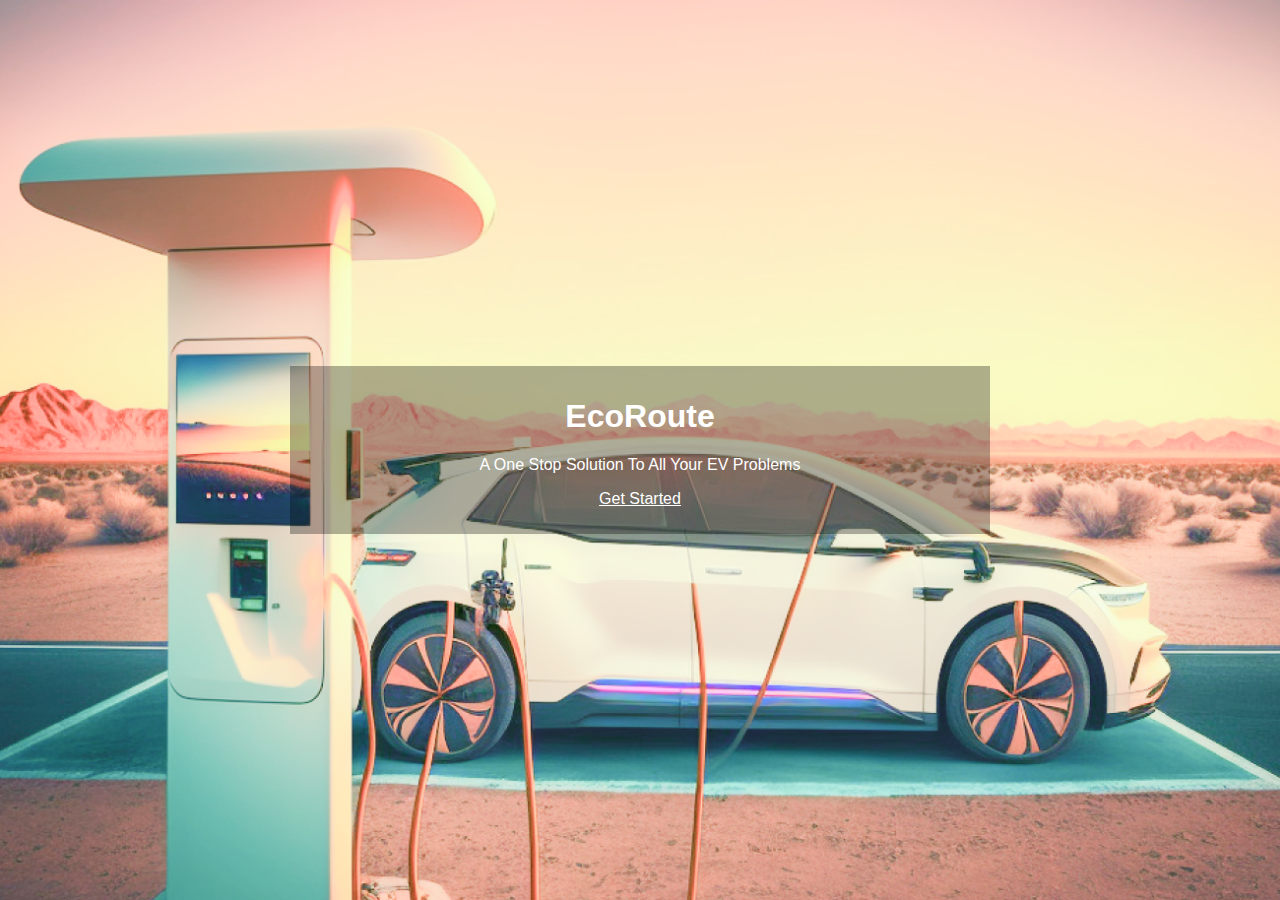
<file: index.html>
<!DOCTYPE html>
<html>
<head>
    <meta name="viewport" content="width=device-width, initial-scale=1">
    <link rel="stylesheet" href="style.css">
   <link href="https://cdn.jsdelivr.net/npm/bootstrap@5.0.2/dist/css/bootstrap.min.css" rel="stylesheet" integrity="sha384-EVSTQN3/azprG1Anm3QDgpJLIm9Nao0Yz1ztcQTwFspd3yD65VohhpuuCOmLASjC" crossorigin="anonymous">
      <title>Home Page</title>



    <style type="text/css">
    	/* Links */
a,
a:focus,
a:hover {
  color: #fff;
}

/*
 * Base structure
 */

html,
body {
  height: 100%;
  background-color: #333;
  background-image:url('./images/bg.png');
  background-size:cover;
  background-position:center center;
}
body {
  color: #fff;
  text-align: center;
}

/* Extra markup and styles for table-esque vertical and horizontal centering */
.site-wrapper {
  display: table;
  width: 100%;
  height: 100%; /* For at least Firefox */
  min-height: 100%;
}
.site-wrapper-inner {
  display: table-cell;
  vertical-align: top;
}
.cover-container {
  margin-right: auto;
  margin-left: auto;
}

/* Padding for spacing */
.inner {
  padding: 30px;
}


/*
 * Cover
 */

.cover {
  padding: 10px 20px;
  background:rgba(0,0,0,0.3);
}
.cover .btn-lg {
  padding: 10px 20px;
  font-weight: bold;
}



/*
 * Affix and center
 */

@media (min-width: 768px) {

  /* Start the vertical centering */
  .site-wrapper-inner {
    vertical-align: middle;
  }
  /* Handle the widths */
  .cover-container {
    width: 100%; /* Must be percentage or pixels for horizontal alignment */
  }
}

@media (min-width: 992px) {
  .cover-container {
    width: 700px;
  }
}
    </style>
</head>
<body>
<div class="site-wrapper">
      <div class="site-wrapper-inner">
        <div class="cover-container">

          <div class="inner cover">
            <h1 class="cover-heading">EcoRoute</h1>
            <p class="lead">A One Stop Solution To All Your EV Problems</p>
            <p class="lead">
            	    <a href="start.html" class="btn btn-danger">Get Started</a>


            </p>
          </div>
        </div>
      </div>
</div>


</body>
</html>
</file>
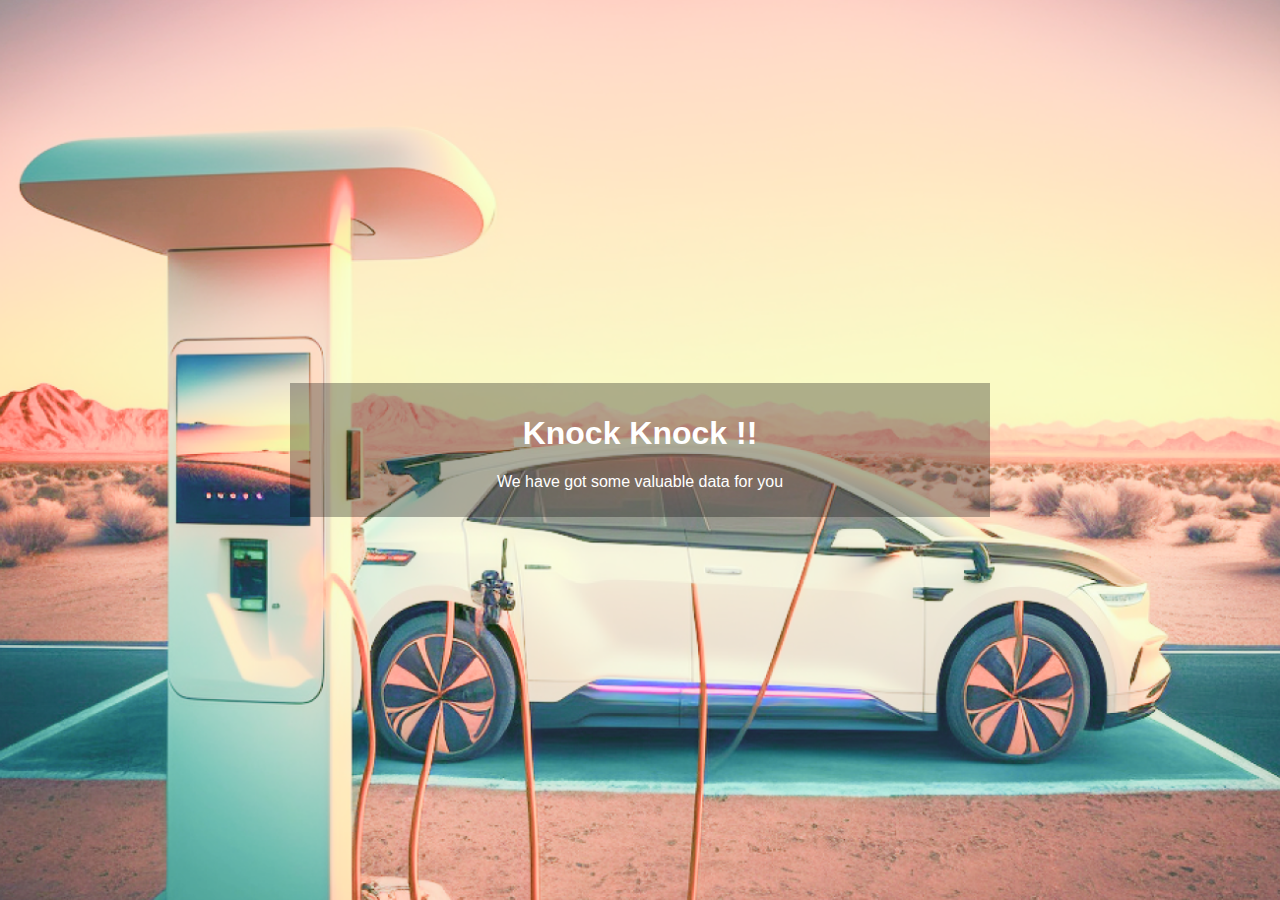
<file: dashboard.html>
<!DOCTYPE html>
<html>
<head>
    <meta name="viewport" content="width=device-width, initial-scale=1">
    <link rel="stylesheet" href="style.css">
   <link href="https://cdn.jsdelivr.net/npm/bootstrap@5.0.2/dist/css/bootstrap.min.css" rel="stylesheet" integrity="sha384-EVSTQN3/azprG1Anm3QDgpJLIm9Nao0Yz1ztcQTwFspd3yD65VohhpuuCOmLASjC" crossorigin="anonymous">
     <link rel="stylesheet" href="https://cdnjs.cloudflare.com/ajax/libs/font-awesome/5.3.0/css/all.min.css" integrity="sha512-UJqci0ZyYcQ0AOJkcIkUCxLS2L6eNcOr7ZiypuInvEhO9uqIDi349MEFrqBzoy1QlfcjfURHl+WTMjEdWcv67A==" crossorigin="anonymous" referrerpolicy="no-referrer" />
      <title>Dashboard</title>



    <style type="text/css">
      /* Links */
a,
a:focus,
a:hover {
  color: #fff;
}

/*
 * Base structure
 */

html,
body {
  height: 100%;
  background-color: #333;
  background-image:url('./images/bg.png');
  background-size:cover;
  background-position:center center;
}
body {
  color: #fff;
  text-align: center;
}

/* Extra markup and styles for table-esque vertical and horizontal centering */
.site-wrapper {
  display: table;
  width: 100%;
  height: 100%; /* For at least Firefox */
  min-height: 100%;
}
.site-wrapper-inner {
  display: table-cell;
  vertical-align: top;
}
.cover-container {
  margin-right: auto;
  margin-left: auto;
}

/* Padding for spacing */
.inner {
  padding: 30px;
}


/*
 * Cover
 */

.cover {
  padding: 10px 20px;
  background:rgba(0,0,0,0.3);
}
.cover .btn-lg {
  padding: 10px 20px;
  font-weight: bold;
}



/*
 * Affix and center
 */

@media (min-width: 768px) {

  /* Start the vertical centering */
  .site-wrapper-inner {
    vertical-align: middle;
  }
  /* Handle the widths */
  .cover-container {
    width: 100%; /* Must be percentage or pixels for horizontal alignment */
  }
}

@media (min-width: 992px) {
  .cover-container {
    width: 700px;
  }
}

i{
  font-size: 3rem;
}
    </style>
</head>
<body>
<div class="site-wrapper">
      <div class="site-wrapper-inner">
        <div class="cover-container">

          <div class="inner cover">
                            <a href="start.html" class="previous round"><i class="fas fa-arrow-alt-circle-left"></i></a>

            <h1 class="cover-heading">Knock Knock !!</h1>
            <p class="lead">We have got some valuable data for you</p>
            <p class="lead">
<!--                   <a href="start.html" class="btn btn-danger">Get Started</a>
 -->

            </p>
          </div>
        </div>
      </div>
</div>


</body>
</html>
</file>
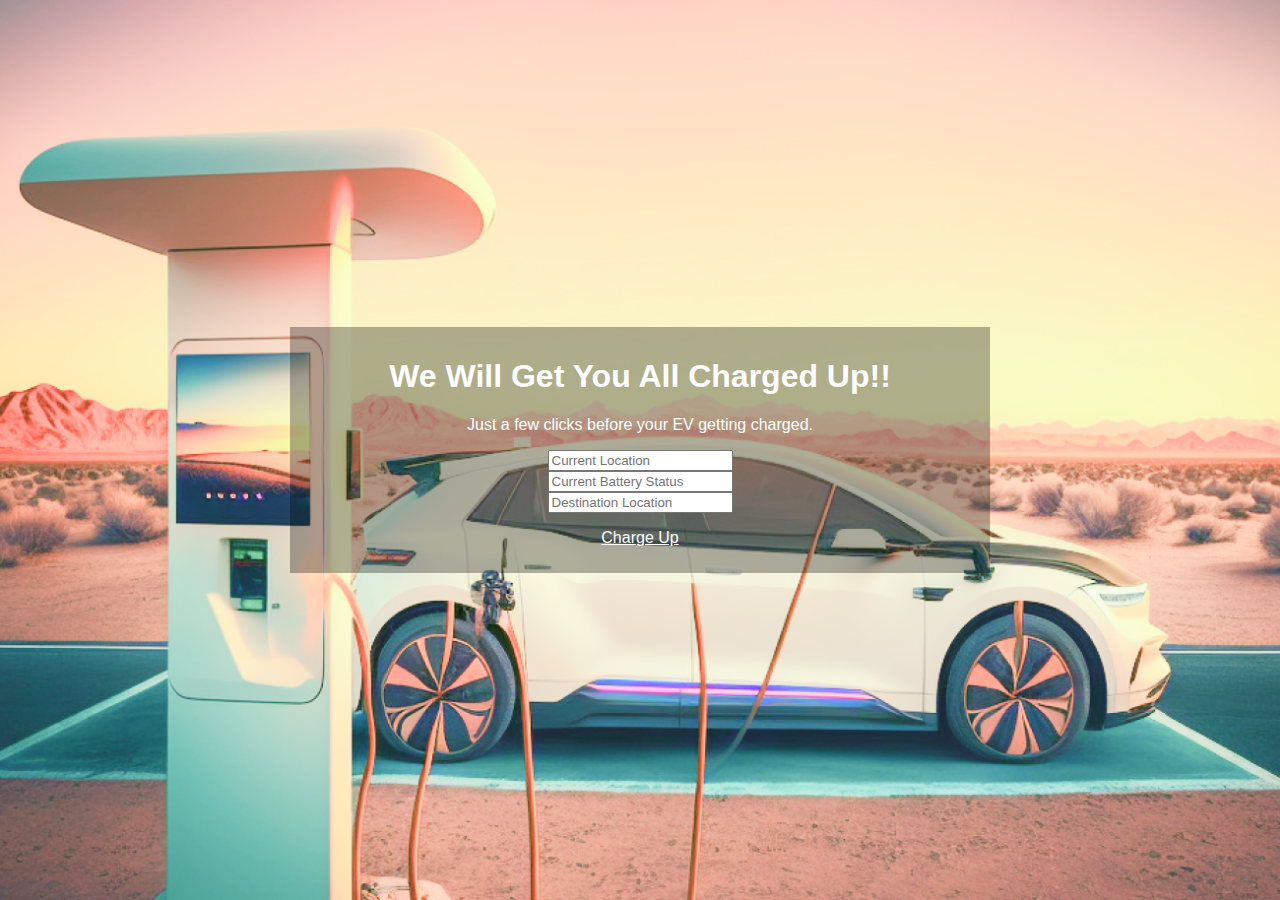
<file: evstations.html>
<!DOCTYPE html>
<html>
<head>
    <meta name="viewport" content="width=device-width, initial-scale=1">
    <link rel="stylesheet" href="style.css">
     <link href="https://cdn.jsdelivr.net/npm/bootstrap@5.0.2/dist/css/bootstrap.min.css" rel="stylesheet" integrity="sha384-EVSTQN3/azprG1Anm3QDgpJLIm9Nao0Yz1ztcQTwFspd3yD65VohhpuuCOmLASjC" crossorigin="anonymous">
   <title>Ev Stations</title>

    <link rel="stylesheet" href="https://cdnjs.cloudflare.com/ajax/libs/font-awesome/5.3.0/css/all.min.css" integrity="sha512-UJqci0ZyYcQ0AOJkcIkUCxLS2L6eNcOr7ZiypuInvEhO9uqIDi349MEFrqBzoy1QlfcjfURHl+WTMjEdWcv67A==" crossorigin="anonymous" referrerpolicy="no-referrer" />


    <style type="text/css">
    	/* Links */
a,
a:focus,
a:hover {
  color: #fff;
}

/*
 * Base structure
 */

html,
body {
  height: 100%;
  background-color: #333;
  background-image:url('./images/bg.png');
  background-size:cover;
  background-position:center center;
}
body {
  color: #fff;
  text-align: center;
}

/* Extra markup and styles for table-esque vertical and horizontal centering */
.site-wrapper {
  display: table;
  width: 100%;
  height: 100%; /* For at least Firefox */
  min-height: 100%;
}
.site-wrapper-inner {
  display: table-cell;
  vertical-align: top;
}
.cover-container {
  margin-right: auto;
  margin-left: auto;
}

/* Padding for spacing */
.inner {
  padding: 30px;
}


/*
 * Cover
 */

.cover {
  padding: 10px 20px;
  background:rgba(0,0,0,0.3);
}
.cover .btn-lg {
  padding: 10px 20px;
  font-weight: bold;
}



/*
 * Affix and center
 */

@media (min-width: 768px) {

  /* Start the vertical centering */
  .site-wrapper-inner {
    vertical-align: middle;
  }
  /* Handle the widths */
  .cover-container {
    width: 100%; /* Must be percentage or pixels for horizontal alignment */
  }
}

@media (min-width: 992px) {
  .cover-container {
    width: 700px;
  }
}

i{
  font-size: 3rem;
}
    </style>
</head>
<body>
<div class="site-wrapper">

      <div class="site-wrapper-inner">
        <div class="cover-container">

          <div class="inner cover">
                <a href="start.html" class="previous round"><i class="fas fa-arrow-alt-circle-left"></i></a>

            <h1 class="cover-heading">We Will Get You All Charged Up!!</h1>
            <p class="lead">Just a few clicks before your EV getting charged.</p>

            <form>
  <div class="row mb-3">
    <div class="col">
      <input type="text" class="form-control" placeholder="Current Location">
    </div>
    <div class="col">
      <input type="text" class="form-control" placeholder="Current Battery Status">
    </div>
  </div>
   <div class="row mb-3">
    <div class="col-6">
      <input type="text" class="form-control" placeholder="Destination Location">
    </div>
  </div>
</form>
            <p class="lead">
            	    <a href="start.html" class="btn btn-danger">Charge Up</a>


            </p>
          </div>
        </div>
      </div>
</div>


</body>
</html>
</file>
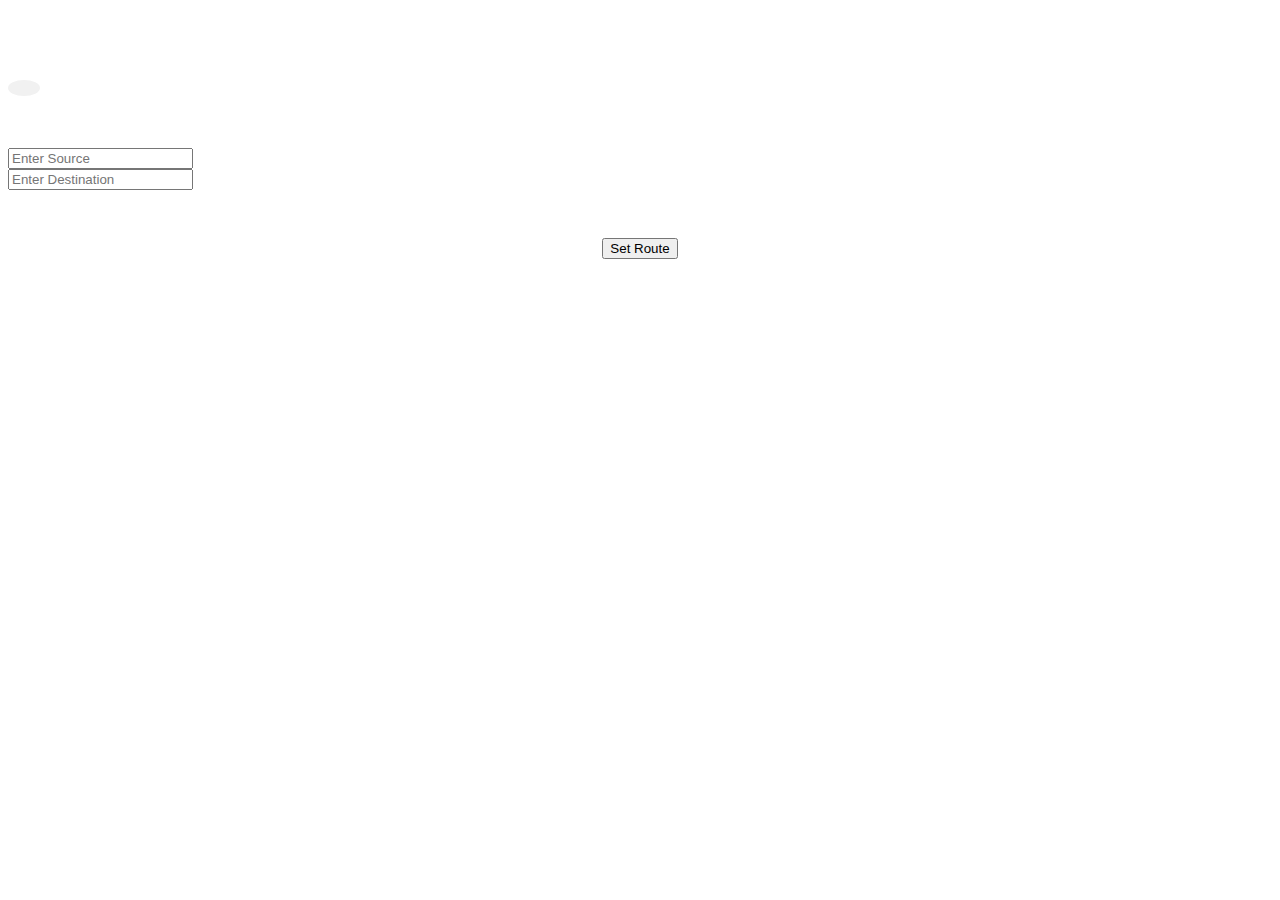
<file: setJourney.html>
<!doctype html>
<html lang="en">
  <head>
    <!-- Required meta tags -->
    <meta charset="utf-8">
    <meta name="viewport" content="width=device-width, initial-scale=1">

    <!-- Bootstrap CSS -->
    <link href="https://cdn.jsdelivr.net/npm/bootstrap@5.0.2/dist/css/bootstrap.min.css" rel="stylesheet" integrity="sha384-EVSTQN3/azprG1Anm3QDgpJLIm9Nao0Yz1ztcQTwFspd3yD65VohhpuuCOmLASjC" crossorigin="anonymous">

    <link rel="stylesheet" href="https://cdnjs.cloudflare.com/ajax/libs/font-awesome/5.3.0/css/all.min.css" integrity="sha512-UJqci0ZyYcQ0AOJkcIkUCxLS2L6eNcOr7ZiypuInvEhO9uqIDi349MEFrqBzoy1QlfcjfURHl+WTMjEdWcv67A==" crossorigin="anonymous" referrerpolicy="no-referrer" />


    <title>Set Journey</title>
  <style type="text/css">
      .container{
        margin-top: 5rem;
      }

      a {
  text-decoration: none;
  display: inline-block;
  padding: 8px 16px;
  margin-bottom: 3rem;
}

a:hover {
  background-color: #ddd;
  color: black;
}

.previous {
  background-color: #f1f1f1;
  color: black;
}

.next {
  background-color: #04AA6D;
  color: white;
  float: right;
}
.round {
  border-radius: 50%;
}

.button_container{
  display: flex;
  justify-content: center;
  margin-top: 3rem;
}
i{
  font-size:2rem ;
}
    </style>
  </head>
  <body>

    

    <div class="container">
         <a href="start.html" class="previous round"><i class="fas fa-arrow-alt-circle-left"></i></a>


<form>

  <div class="row">
    <div class="col">
      <input type="text" class="form-control" placeholder="Enter Source">
    </div>
    <div class="col">
      <input type="text" class="form-control" placeholder="Enter Destination">
    </div>
  </div>
</form>
<div class="button_container">
<button type="button" class="btn btn-primary text-center">Set Route</button>
</div>

    </div>








    <script src="https://cdn.jsdelivr.net/npm/bootstrap@5.0.2/dist/js/bootstrap.bundle.min.js" integrity="sha384-MrcW6ZMFYlzcLA8Nl+NtUVF0sA7MsXsP1UyJoMp4YLEuNSfAP+JcXn/tWtIaxVXM" crossorigin="anonymous"></script>

   
  </body>
</html>
</file>
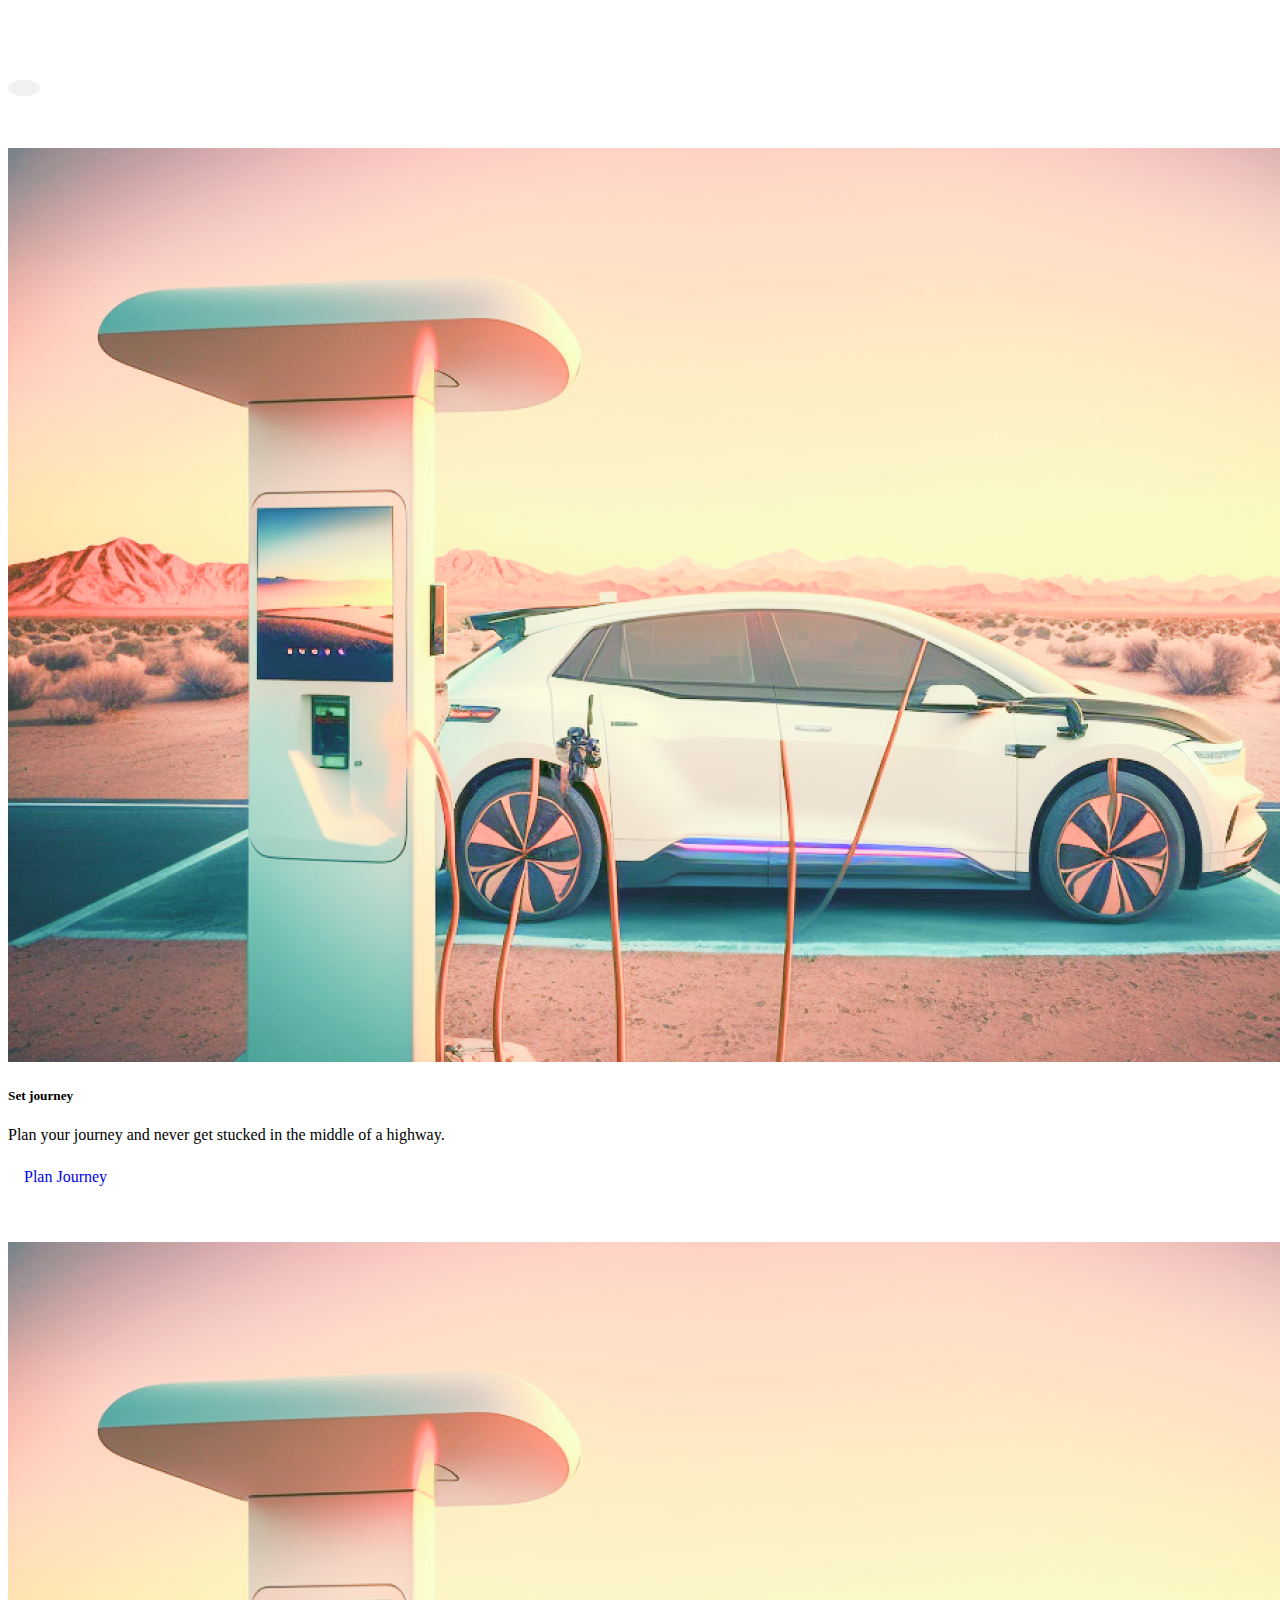
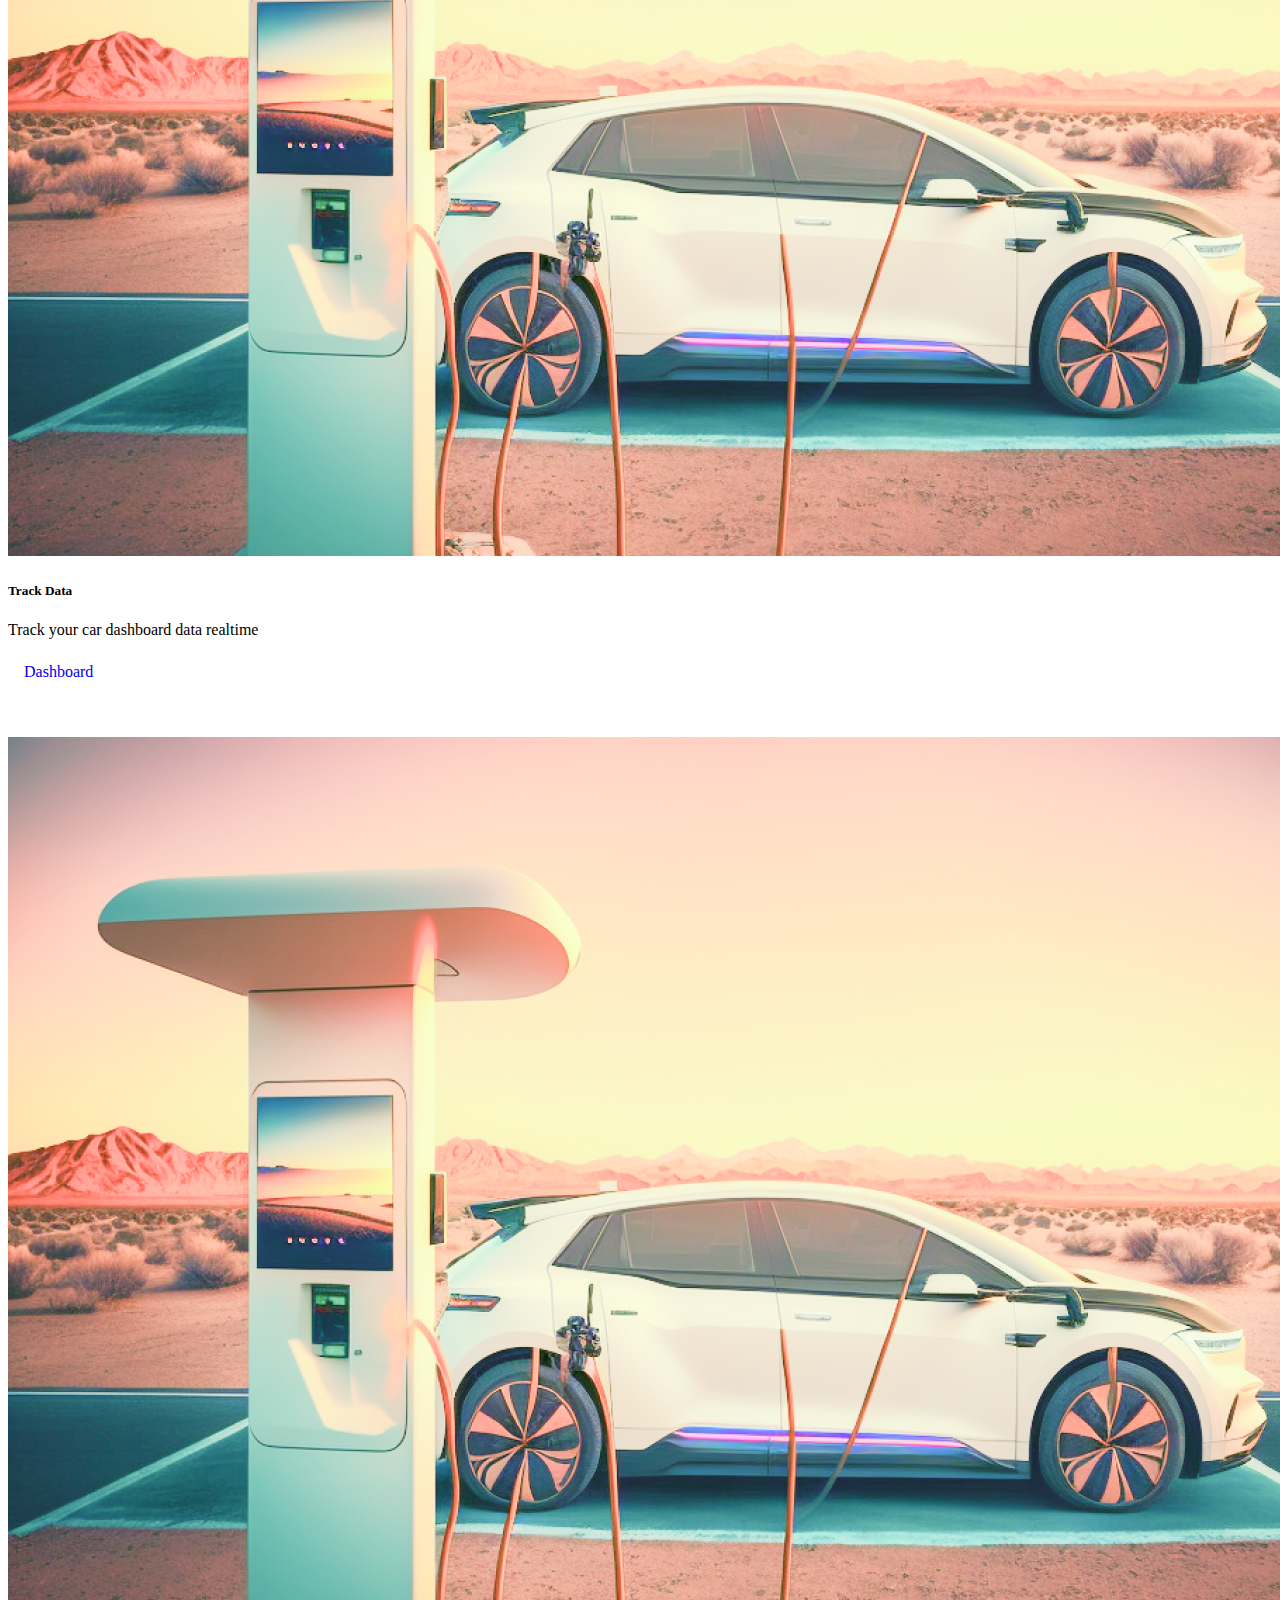
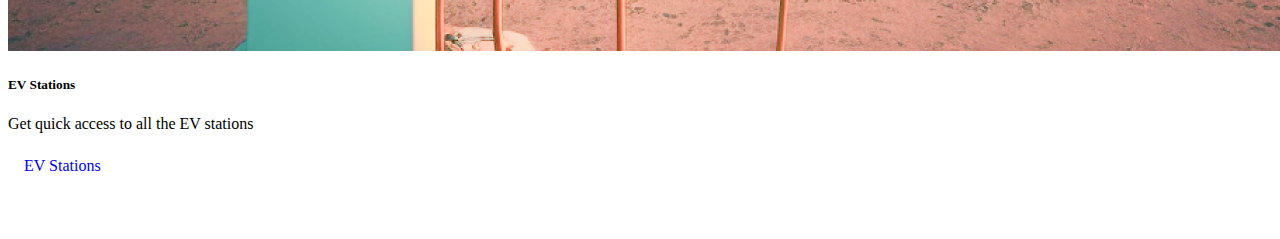
<file: start.html>
<!doctype html>
<html lang="en">
  <head>
    <!-- Required meta tags -->
    <meta charset="utf-8">
    <meta name="viewport" content="width=device-width, initial-scale=1">

    <!-- Bootstrap CSS -->
    <link href="https://cdn.jsdelivr.net/npm/bootstrap@5.0.2/dist/css/bootstrap.min.css" rel="stylesheet" integrity="sha384-EVSTQN3/azprG1Anm3QDgpJLIm9Nao0Yz1ztcQTwFspd3yD65VohhpuuCOmLASjC" crossorigin="anonymous">

      <link rel="stylesheet" href="https://cdnjs.cloudflare.com/ajax/libs/font-awesome/5.3.0/css/all.min.css" integrity="sha512-UJqci0ZyYcQ0AOJkcIkUCxLS2L6eNcOr7ZiypuInvEhO9uqIDi349MEFrqBzoy1QlfcjfURHl+WTMjEdWcv67A==" crossorigin="anonymous" referrerpolicy="no-referrer" />


    <title>Get Started with EcoRoute</title>
    <style type="text/css">
      .container{
        margin-top: 5rem;
      }

      a {
  text-decoration: none;
  display: inline-block;
  padding: 8px 16px;
  margin-bottom: 3rem;
}

a:hover {
  background-color: #ddd;
  color: black;
}

.previous {
  background-color: #f1f1f1;
  color: black;
}

.next {
  background-color: #04AA6D;
  color: white;
  float: right;
}
.round {
  border-radius: 50%;
}
i{
  font-size: 2rem;
}
    </style>
  </head>
  <body>


<i class="fa-solid fa-square-left"></i>

<div class="container">
    <a href="index.html" class="previous round"><i class="fas fa-arrow-alt-circle-left"></i></a>
<!-- <a href="" class="next round" >&#8250;</a>
 -->      <div class="row">
        <div class="col-4">
          <div class="card">
            <img src="./images/bg.png" class="card-img-top" alt="...">
  <div class="card-body">
    <h5 id="" class="card-title">Set journey</h5>
    <p class="card-text">Plan your journey and never get stucked in the middle of a highway.</p>
    <a href="setJourney.html" class="btn btn-primary">Plan Journey</a>
  </div>
          </div>
        </div>
        <div class="col-4">
          <div class="card">
            <img src="./images/bg.png" class="card-img-top" alt="...">
  <div class="card-body">
    <h5 class="card-title">Track Data</h5>
    <p class="card-text">Track your car dashboard data realtime</p>
    <a href="dashboard.html" class="btn btn-primary">Dashboard</a>
  </div>
          </div>
        </div>
        <div class="col-4">
          <div class="card">
            <img src="./images/bg.png" class="card-img-top" alt="...">
  <div class="card-body">
    <h5 class="card-title">EV Stations</h5>
    <p class="card-text">Get quick access to all the EV stations</p>
    <a href="evstations.html" class="btn btn-primary">EV Stations</a>
  </div>
          </div>
        </div>
      </div>
    </div>




    <script src="https://cdn.jsdelivr.net/npm/bootstrap@5.0.2/dist/js/bootstrap.bundle.min.js" integrity="sha384-MrcW6ZMFYlzcLA8Nl+NtUVF0sA7MsXsP1UyJoMp4YLEuNSfAP+JcXn/tWtIaxVXM" crossorigin="anonymous"></script>

   
  </body>
</html>
</file>
<file: style.css>
* {
    box-sizing: border-box
}
body {
    font-family: Verdana, sans-serif; margin:0
}
.mySlides {
    display: none
}
img {
    vertical-align: middle;
}
/* Slideshow container */
.slideshow-container {
  max-width: 80%;
  position: relative;
  margin: auto;
}
/* Next & previous buttons */
.prev, .next {
  cursor: pointer;
  position: absolute;
  top: 50%;
  width: auto;
  padding: 16px;
  margin-top: -22px;
  color: white;
  font-weight: bold;
  font-size: 18px;
  transition: 0.6s ease;
  border-radius: 0 3px 3px 0;
  user-select: none;
}
/* Position the "next button" to the right */
.next {
  right: 0;
  border-radius: 3px 0 0 3px;
}
/* On hover, add a black background color with a little bit see-through */
.prev:hover, .next:hover {
  background-color: rgba(0,0,0,0.8);
}
/* Caption text */
.text {
  color: #f2f2f2;
  font-size: 15px;
  padding: 8px 12px;
  position: absolute;
  bottom: 8px;
  width: 100%;
  text-align: center;
}
/* Number text (1/3 etc) */
.numbertext {
  color: #f2f2f2;
  font-size: 12px;
  padding: 8px 12px;
  position: absolute;
  top: 0;
}
/* The dots/bullets/indicators */
.dot {
  cursor: pointer;
  height: 15px;
  width: 15px;
  margin: 0 2px;
  background-color: #bbb;
  border-radius: 50%;
  display: inline-block;
  transition: background-color 0.6s ease;
}
.active, .dot:hover {
  background-color: #717171;
}
/* Fading animation */
.fade {
  -webkit-animation-name: fade;
  -webkit-animation-duration: 1.5s;
  animation-name: fade;
  animation-duration: 1.5s;
}
@-webkit-keyframes fade {
  from {opacity: .4} 
  to {opacity: 1}
}
@keyframes fade {
  from {opacity: .4} 
  to {opacity: 1}
}
/* On smaller screens, decrease text size */
@media only screen and (max-width: 300px) {
  .prev, .next,.text {font-size: 11px}
.dot{
 height: 10px;
  width: 10px;
}
@media only screen and (max-width: 500px) {
  .prev, .next,.text {font-size: 14px}
}
</file>
